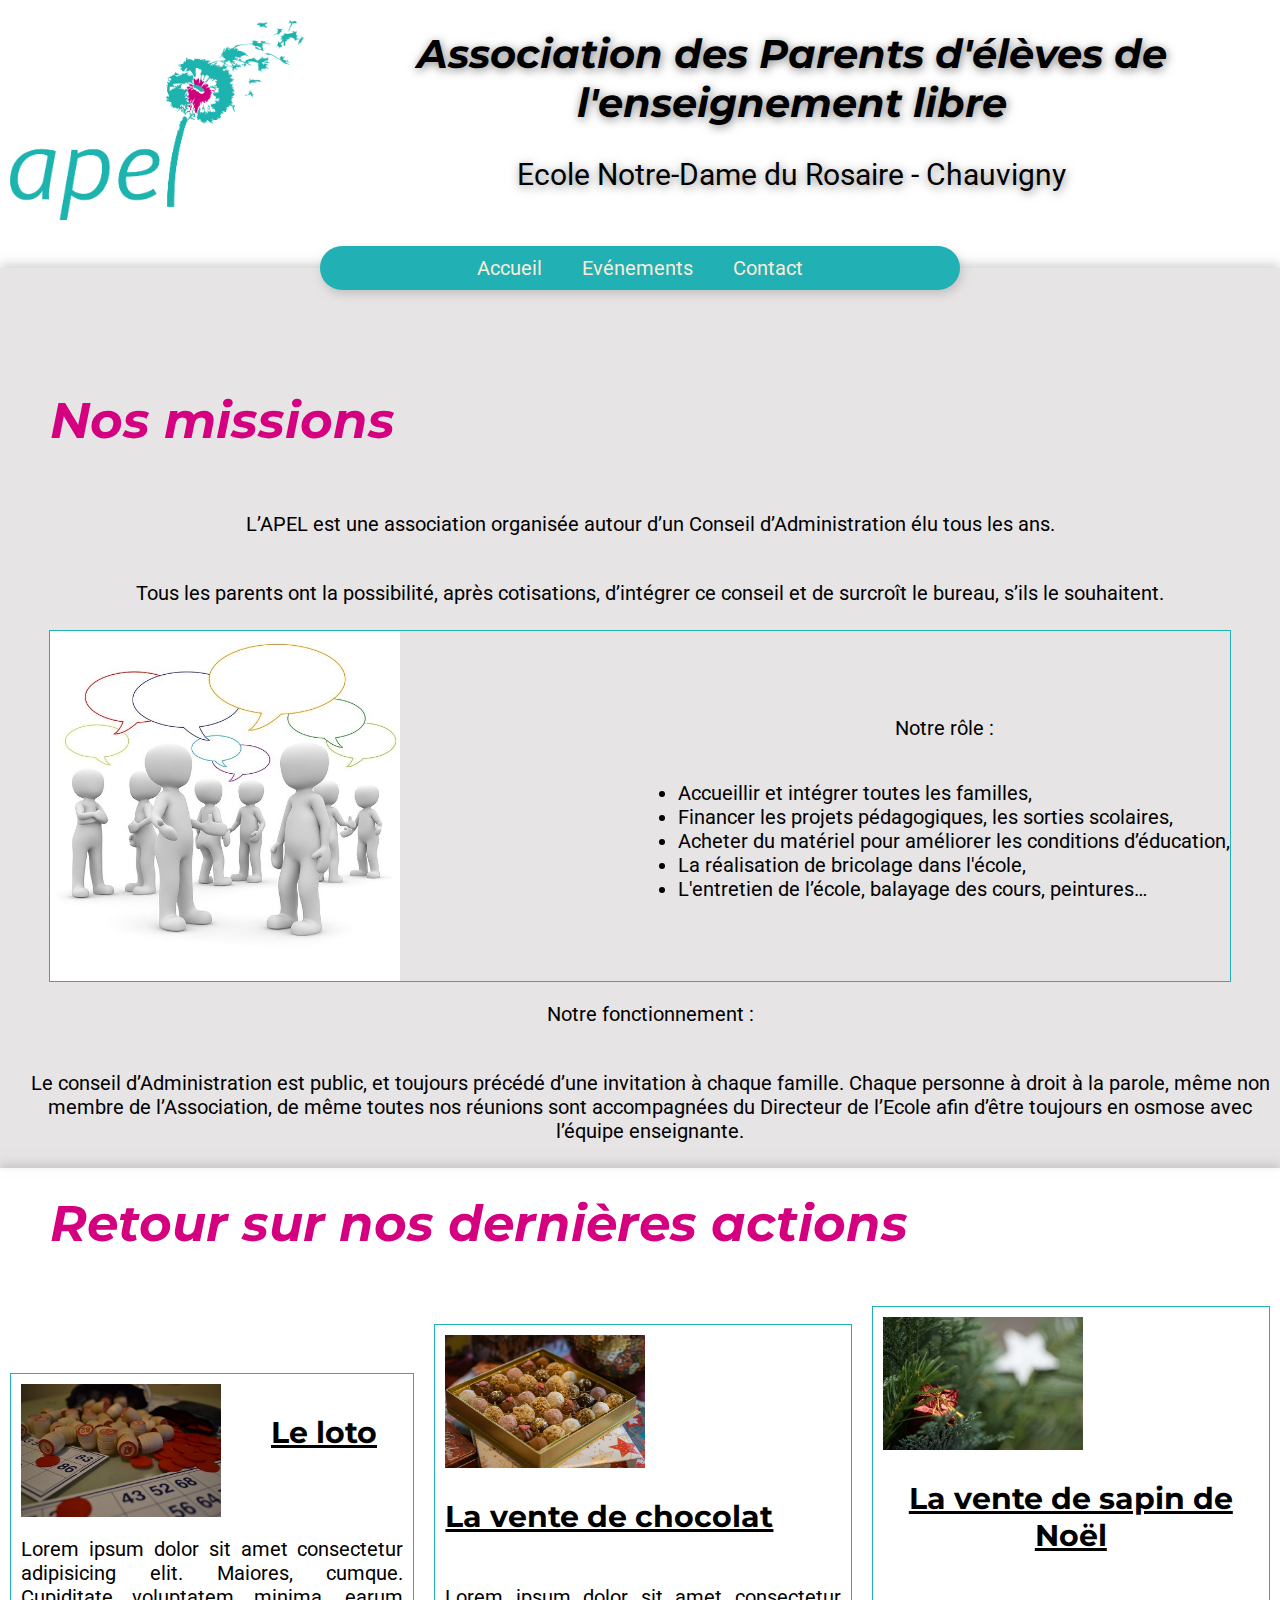
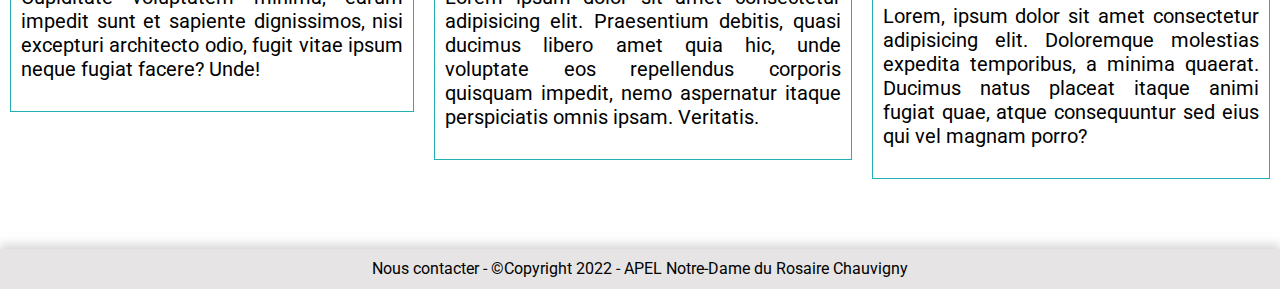
<file: index.html>
<!DOCTYPE html>
<html lang="fr">
<head>
    <meta charset="UTF-8">
    <meta http-equiv="X-UA-Compatible" content="IE=edge">
    <meta name="viewport" content="width=device-width, initial-scale=1.0">
    <meta name="description" content="Retrouvez toutes les informations et actualités concernant l'APEL de l'école Notre Dame du Rosaire sur ce site">
    <link rel="stylesheet" href="/assets/css/style.css" type="text/css">
    <title>APEL Notre-Dame du Rosaire Chauvigny</title>

</head>
<body>
    <header>
        <div><img src="/assets/img/logo-APEL.jpg" alt="LogoAPEL"><a href="index.html"></a></img></div>
        <div>
            <h1>Association des Parents d'élèves de l'enseignement libre</h1>
            <p>Ecole Notre-Dame du Rosaire - Chauvigny</p>
        </div>  
    </header>
    <nav>
        <ul>
            <li><a href="./index.html" title="Accueil - APEL Notre-Dame du Rosaire Chauvigny">Accueil</a></li>
            <li><a href="./evenement.html" title="Evénements - APEL Notre-Dame du Rosaire Chauvigny">Evénements</a></li>
            <li><a href="./contact.html" title="Contact - APEL Notre-Dame du Rosaire Chauvigny">Contact</a></li>
        </ul>
    </nav>
    <section id="role">
        <h2>Nos missions</h2>
        <p>L’APEL est une association organisée autour d’un Conseil d’Administration élu tous les ans.</p>
        <p>Tous les parents ont la possibilité, après cotisations, d’intégrer ce conseil et de surcroît le bureau, s’ils le souhaitent.</p>
        <div class="imgplusliste">
            <img src="/assets/img/photo-réunion.jpg" alt="réunion">
            <div class="textrole">
                <p>Notre rôle : </p>
                <ul>
                    <li>Accueillir et intégrer toutes les familles,</li>
                    <li>Financer les projets pédagogiques, les sorties scolaires,</li>
                    <li>Acheter du matériel pour améliorer les conditions d’éducation,</li>
                    <li>La réalisation de bricolage dans l'école,</li>
                    <li>L'entretien de l’école, balayage des cours, peintures…</li>
                </ul>
            </div>
        </div>
        <p>Notre fonctionnement :</p>
        <p>Le conseil d’Administration est public, et toujours précédé d’une invitation à chaque famille. Chaque personne à droit à la parole, même non membre de l’Association, de même toutes nos réunions sont accompagnées du Directeur de l’Ecole afin d’être toujours en osmose avec l’équipe enseignante.</p>
    </section>
    <section id="actions">
        <div class="container">
            <h2>Retour sur nos dernières actions</h2>
        </div>
        <div class="articles">
            <article>
                <div class="loto">
                    <img src="/assets/img/photo-loto.jpg" alt="photo du loto">
                    <h3>Le loto</h3>
                </div>  
                <p>Lorem ipsum dolor sit amet consectetur adipisicing elit. Maiores, cumque. Cupiditate voluptatem minima, earum impedit sunt et sapiente dignissimos, nisi excepturi architecto odio, fugit vitae ipsum neque fugiat facere? Unde!</p>
            </article>
            <article>
                <div class="chocolat">
                    <img src="/assets/img/photo-chocolats.jpg" alt="photo de chocolats">
                    <h3>La vente de chocolat</h3>
                </div>  
                <p>Lorem ipsum dolor sit amet consectetur adipisicing elit. Praesentium debitis, quasi ducimus libero amet quia hic, unde voluptate eos repellendus corporis quisquam impedit, nemo aspernatur itaque perspiciatis omnis ipsam. Veritatis.</p>
            </article>
            <article>
                <div class="sapin">
                    <img src="/assets/img/photo-sapin.jpg" alt="photo de sapin">
                    <h3>La vente de sapin de Noël</h3>
                </div>    
                <p>Lorem, ipsum dolor sit amet consectetur adipisicing elit. Doloremque molestias expedita temporibus, a minima quaerat. Ducimus natus placeat itaque animi fugiat quae, atque consequuntur sed eius qui vel magnam porro?</p>
            </article>
        </div>
    </div>
    </section>
    <footer>
        <div class="copyright">
            <a href="./contact.html" title="Contact - APEL Notre-Dame du Rosaire Chauvigny">Nous contacter</a> - ©Copyright 2022 - APEL Notre-Dame du Rosaire Chauvigny
        </div>
    </footer>
</body>
</html>
</file>
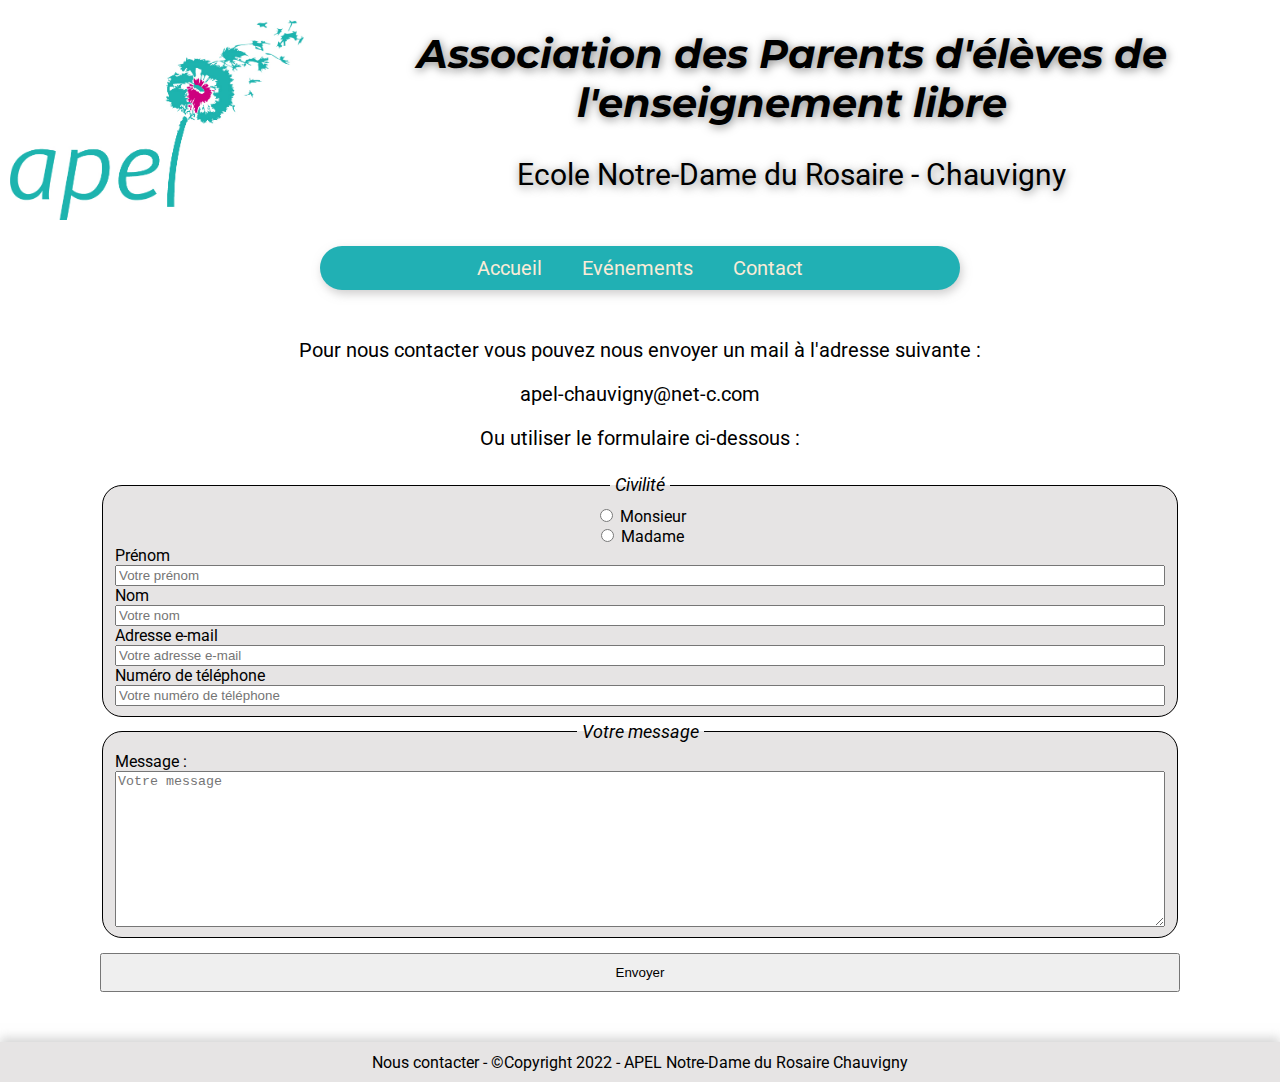
<file: contact.html>
<!DOCTYPE html>
<html lang="fr">
<head>
    <meta charset="UTF-8">
    <meta http-equiv="X-UA-Compatible" content="IE=edge">
    <meta name="viewport" content="width=device-width, initial-scale=1.0">
    <meta name="description" content="Retrouvez toutes les informations et actualités concernant l'APEL de l'école Notre Dame du Rosaire sur ce site">
    <link rel="stylesheet" href="/assets/css/style.css" type="text/css">
    <title>Contact - APEL Notre-Dame du Rosaire Chauvigny</title>

</head>
<body>
    <header>
        <div><img src="/assets/img/logo-APEL.jpg" alt="LogoAPEL"><a href="index.html"></a></img></div>
        <div>
            <h1>Association des Parents d'élèves de l'enseignement libre</h1>
            <p>Ecole Notre-Dame du Rosaire - Chauvigny</p>
        </div>  
    </header>
    <nav>
        <ul>
            <li><a href="./index.html" title="Accueil - APEL Notre-Dame du Rosaire Chauvigny">Accueil</a></li>
            <li><a href="./evenement.html" title="Evénements - APEL Notre-Dame du Rosaire Chauvigny">Evénements</a></li>
            <li><a href="./contact.html" title="Contact - APEL Notre-Dame du Rosaire Chauvigny">Contact</a></li>
        </ul>
    </nav>
    <main class="contact">
        <p>Pour nous contacter vous pouvez nous envoyer un mail à l'adresse suivante :</p>
        <a href="mailto:apel-chauvigny@net-c.com">apel-chauvigny@net-c.com</a>
        <p>Ou utiliser le formulaire ci-dessous :</p>
        <form action="contact.php" method="post">
            <fieldset>
                <legend>Civilité</legend>
                <div>
                    <input type="radio" id="Mr" name="civilite" value="Mr">
                    <label for="Mr" class="inline-label">Monsieur</label>
                </div>
                <div>
                    <input type="radio" id="Mme" name="civilite" value="Mme">
                    <label for="Mme" class="inline-label">Madame</label>
                </div>
                <label for="firstName">Prénom</label>
                <input type="text" name="firstName" id="firstName" required placeholder="Votre prénom">
        
                <label for="lastName">Nom</label>
                <input type="text" name="lastName" id="lastName" required placeholder="Votre nom">
        
                <label for="email">Adresse e-mail</label>
                <input type="email" name="email" id="email" required placeholder="Votre adresse e-mail">
        
                <label for="phoneNumber">Numéro de téléphone</label>
                <input type="tel" name="phoneNumber" id="phoneNumber" placeholder="Votre numéro de téléphone">
            </fieldset>
            <fieldset>
                <legend>Votre message</legend>
                <label for="message">Message :</label>
                <textarea name="address" id="address" cols="30" rows="10" placeholder="Votre message"></textarea>
            </fieldset>
        
            <button type="submit">Envoyer</button>
        </form>
    </main>
    <footer>
        <div class="copyright">
            <a href="./contact.html" title="Contact - APEL Notre-Dame du Rosaire Chauvigny">Nous contacter</a> - ©Copyright 2022 - APEL Notre-Dame du Rosaire Chauvigny
        </div>
    </footer>
</body>
</html>
</file>
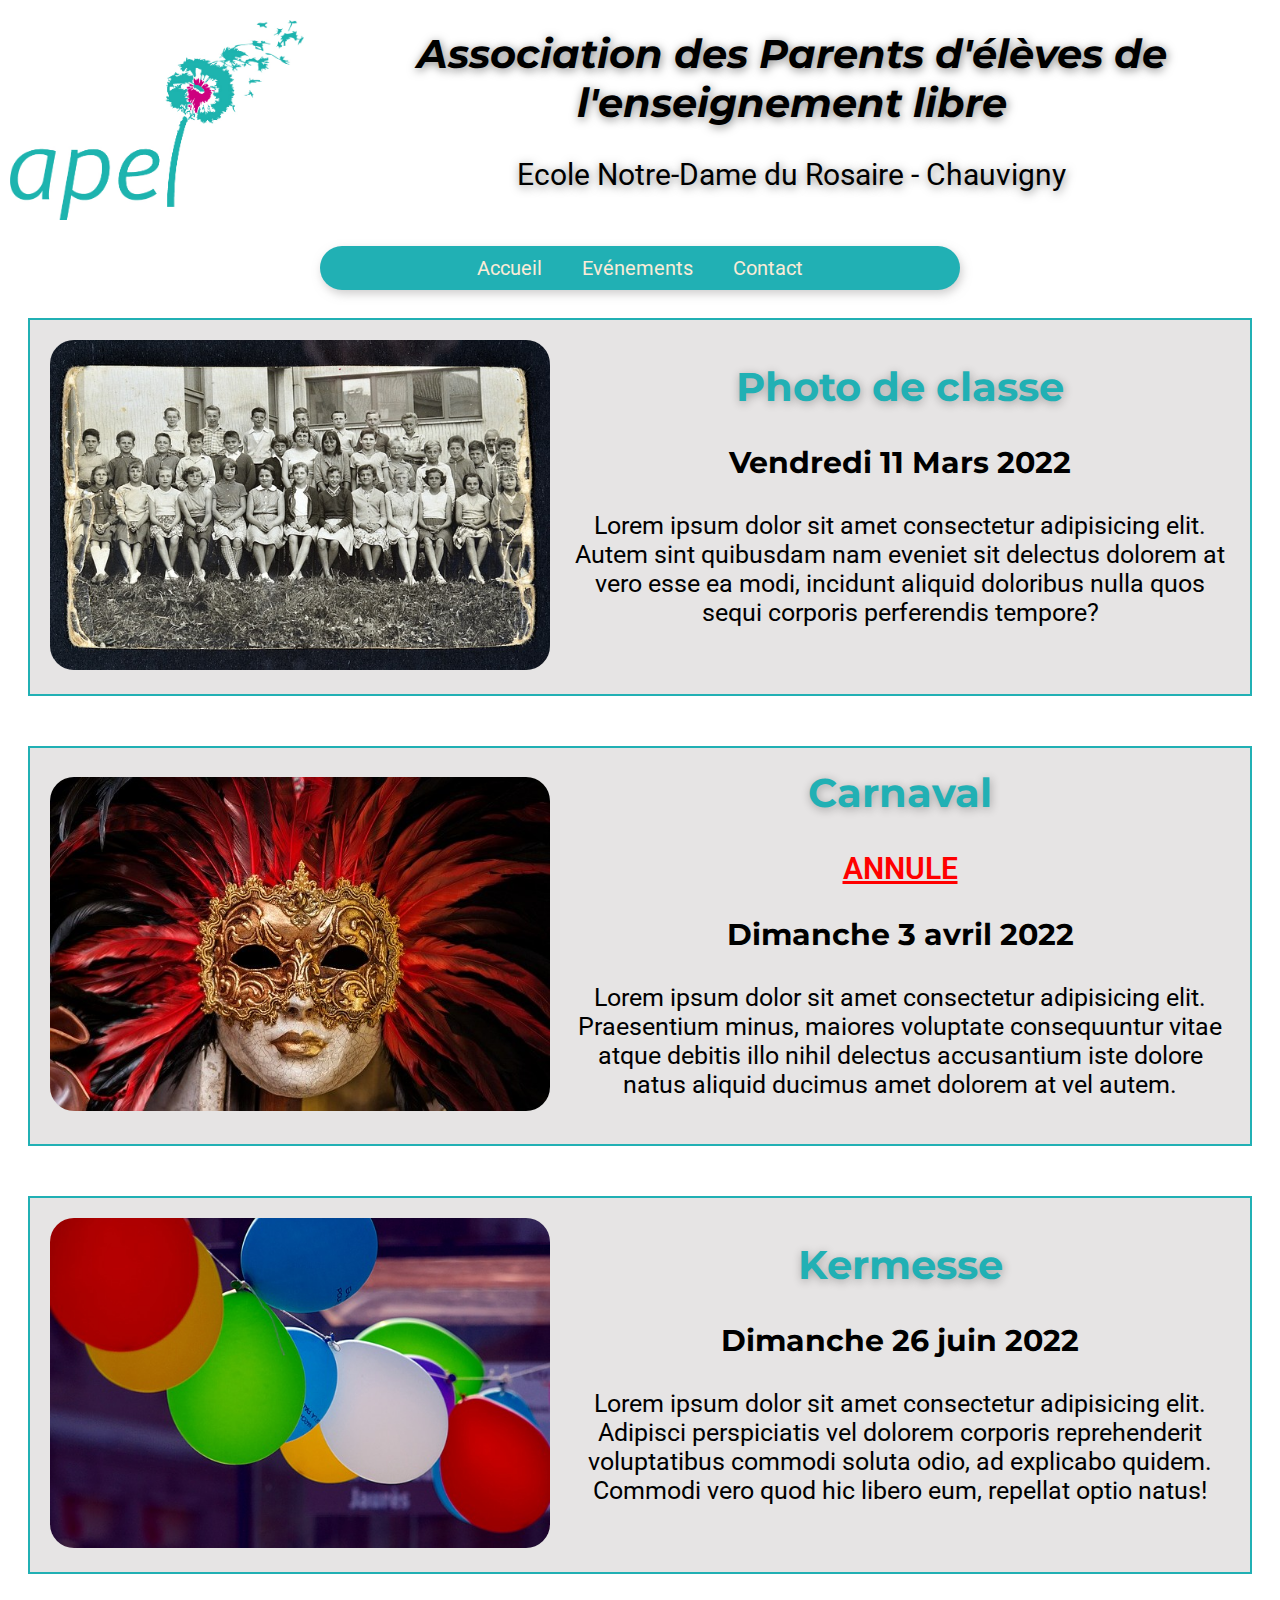
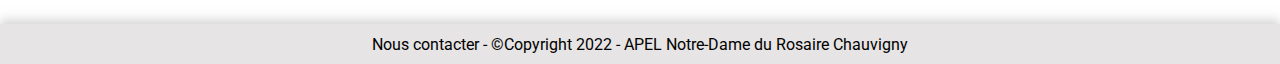
<file: evenement.html>
<!DOCTYPE html>
<html lang="fr">
<head>
    <meta charset="UTF-8">
    <meta http-equiv="X-UA-Compatible" content="IE=edge">
    <meta name="viewport" content="width=device-width, initial-scale=1.0">
    <meta name="description" content="Retrouvez toutes les informations et actualités concernant l'APEL de l'école Notre Dame du Rosaire sur ce site">
    <link rel="stylesheet" href="/assets/css/style.css" type="text/css">
    <title>Evénements - APEL Notre-Dame du Rosaire Chauvigny</title>

</head>
<body>
    <header>
        <div><img src="/assets/img/logo-APEL.jpg" alt="LogoAPEL"><a href="index.html"></a></img></div>
        <div>
            <h1>Association des Parents d'élèves de l'enseignement libre</h1>
            <p>Ecole Notre-Dame du Rosaire - Chauvigny</p>
        </div>  
    </header>
    <nav>
        <ul>
            <li><a href="./index.html" title="Accueil - APEL Notre-Dame du Rosaire Chauvigny">Accueil</a></li>
            <li><a href="./evenement.html" title="Evénements - APEL Notre-Dame du Rosaire Chauvigny">Evénements</a></li>
            <li><a href="./contact.html" title="Contact - APEL Notre-Dame du Rosaire Chauvigny">Contact</a></li>
        </ul>
    </nav>
    <main class="evenement">
        <article>
            <div>
                <img src="/assets/img/photo-de-classe.jpg" alt="ancienne photo de classe"></img>
            </div>
            <div>
                <h2>Photo de classe</h2>
                <h3>Vendredi 11 Mars 2022</h3>
                <p>Lorem ipsum dolor sit amet consectetur adipisicing elit. Autem sint quibusdam nam eveniet sit delectus dolorem at vero esse ea modi, incidunt aliquid doloribus nulla quos sequi corporis perferendis tempore?</p>
            </div>
        </article>
        <article>
            <div>
                <img src="/assets/img/photo-carnaval.jpg" alt="photo d'un masque vénicien"></img>
            </div>
            <div>
                <h2>Carnaval</h2> 
                <p class="annule">ANNULE</p>
                <h3>Dimanche 3 avril 2022</h3>
                <p>Lorem ipsum dolor sit amet consectetur adipisicing elit. Praesentium minus, maiores voluptate consequuntur vitae atque debitis illo nihil delectus accusantium iste dolore natus aliquid ducimus amet dolorem at vel autem.</p>
            </div>
        </article>
        <article>
            <div>
                <img src="/assets/img/photo-kermesse.jpg" alt="photo de ballons"></img>
            </div>
            <div>
                <h2>Kermesse</h2>
                <h3>Dimanche 26 juin 2022</h3>
                <p>Lorem ipsum dolor sit amet consectetur adipisicing elit. Adipisci perspiciatis vel dolorem corporis reprehenderit voluptatibus commodi soluta odio, ad explicabo quidem. Commodi vero quod hic libero eum, repellat optio natus!</p>
            </div>
        </article>
    </main>
    <footer>
        <div class="copyright">
            <a href="./contact.html" title="Contact - APEL Notre-Dame du Rosaire Chauvigny">Nous contacter</a> - ©Copyright 2022 - APEL Notre-Dame du Rosaire Chauvigny
        </div>
    </footer>
</body>
</html>
</file>
<file: assets/css/style.css>
@charset "UTF-8";
@import url("https://fonts.googleapis.com/css2?family=Montserrat:wght@100;200;300;400;500;600;700;800;900&family=Roboto:wght@100;300;400;500;700;900&display=swap");
body {
  margin: 0;
  max-width: 100%;
  font-family: "Roboto", sans-serif;
}

h1,
h2,
h3 {
  font-family: "Montserrat", sans-serif;
}

/* début du layout du header*/
header {
  position: relative;
  display: flex;
  justify-content: space-around;
  align-items: center;
  flex-direction: column;
  max-width: 100%;
}
header img {
  height: 200px;
  width: auto;
  padding-top: 20px;
  align-items: center;
}
header h1 {
  font-size: 40px;
  font-style: italic;
  text-shadow: 1px 2px 10px rgba(7, 7, 7, 0.5);
  text-align: center;
}
header p {
  font-size: 30px;
  text-shadow: 1px 2px 10px rgba(7, 7, 7, 0.5);
  text-align: center;
}

@media screen and (min-width: 768px) {
  header {
    flex-direction: row;
  }
  header img {
    padding-left: 10px;
  }
}
@media screen and (min-width: 1440px) {
  header img {
    height: 300px;
    width: auto;
    margin-left: 30px;
  }
  header h1 {
    font-size: 55px;
  }
  header p {
    font-size: 40px;
  }
}
@media screen and (min-width: 2560px) {
  header img {
    height: 500px;
    width: auto;
  }
  header h1 {
    font-size: 70px;
  }
  header p {
    font-size: 55px;
  }
}
/* fin du layout du header*/
/* début du layout de la nav*/
nav {
  position: relative;
  display: flex;
  justify-content: center;
  margin: 0 auto;
  background-color: #21b0b4;
  color: azure;
  width: calc(100% - 20px);
  border-radius: 50px;
  box-shadow: 2px 4px 10px rgba(160, 158, 158, 0.5);
  transform: translateY(50%);
  margin: 0 10px;
}
nav ul {
  display: flex;
  justify-content: space-between;
  padding: 10px;
  margin: 0;
}
nav ul li {
  list-style: none;
  padding: 0 10px;
  margin: 0 10px;
  font-size: 16px;
}
nav ul li a {
  color: antiquewhite;
  text-decoration: none;
}
nav ul li a:hover {
  color: #d5007f;
  text-decoration: underline;
}

@media screen and (min-width: 768px) {
  nav {
    width: 50%;
    margin: 0 auto;
  }
  nav ul li {
    font-size: 20px;
  }
}
@media screen and (min-width: 1024px) {
  nav {
    width: 50%;
    margin: 0 auto;
  }
  nav ul li {
    font-size: 20px;
  }
}
@media screen and (min-width: 1440px) {
  nav ul li {
    font-size: 30px;
  }
}
@media screen and (min-width: 2560px) {
  nav ul {
    display: flex;
    justify-content: space-around;
  }
  nav ul li {
    font-size: 50px;
    padding: 0 40px;
  }
}
/* fin du layout de la nav*/
/* début du layout page index */
#role {
  background-color: #e6e4e4;
  margin: 0 auto;
  padding-top: 80px;
  box-shadow: 0px -4px 10px rgba(167, 167, 167, 0.5);
  max-width: 100%;
  display: flex;
  flex-direction: column;
}
#role h2 {
  color: #d5007f;
  font-size: 50px;
  padding-left: 50px;
  font-style: italic;
}
#role p {
  font-size: 20px;
  padding-left: 20px;
  padding-bottom: 25px;
  padding-top: 0px;
  text-align: center;
  margin-bottom: 0;
}
#role .imgplusliste {
  border: 1px solid #21b0b4;
  display: flex;
  flex-direction: column;
  align-items: center;
  max-width: 100%;
}
#role .imgplusliste img {
  width: 200px;
  height: 200px;
}
#role .imgplusliste ul {
  padding-left: 20px;
}
#role .imgplusliste ul li {
  font-size: 20px;
}

@media screen and (min-width: 768px) {
  #role .imgplusliste {
    flex-direction: row;
  }
  #role .imgplusliste ul {
    padding-left: 40px;
  }
}
@media screen and (min-width: 1024px) {
  #role .imgplusliste {
    flex-direction: row;
    width: calc(100% - 100px);
    margin: 0 auto;
    display: flex;
    justify-content: space-between;
  }
  #role .imgplusliste ul {
    padding-left: 40px;
  }
  #role .imgplusliste img {
    width: 350px;
    height: 350px;
  }
}
@media screen and (min-width: 1440px) {
  #role p {
    font-size: 25px;
  }
  #role .imgplusliste {
    flex-direction: row;
    width: calc(100% - 500px);
    margin: 0 auto;
    display: flex;
    justify-content: space-between;
  }
  #role .imgplusliste ul {
    padding-left: 40px;
  }
  #role .imgplusliste ul li {
    font-size: 25px;
  }
  #role .imgplusliste img {
    width: 350px;
    height: 350px;
  }
}
@media screen and (min-width: 2560px) {
  #role h2 {
    font-size: 90px;
  }
  #role p {
    font-size: 40px;
  }
  #role .imgplusliste {
    flex-direction: row;
    width: calc(100% - 1000px);
    margin: 0 auto;
    display: flex;
    justify-content: space-between;
  }
  #role .imgplusliste ul {
    padding-left: 40px;
  }
  #role .imgplusliste ul li {
    font-size: 40px;
  }
  #role .imgplusliste img {
    width: 500px;
    height: auto;
  }
}
#actions {
  box-shadow: 0px -4px 10px rgba(167, 167, 167, 0.5);
  min-width: 100%;
}
#actions h2 {
  color: #d5007f;
  font-size: 50px;
  padding-left: 50px;
  padding-top: 25px;
  font-style: italic;
  margin-top: 0;
}
#actions .articles {
  display: flex;
  justify-content: space-between;
  align-items: center;
  flex-direction: column;
}
#actions .articles article {
  border: 1px solid #21b0b4;
  margin: 10px;
  padding: 10px;
  height: auto;
  width: auto;
  margin-bottom: 70px;
}
#actions .articles article div {
  display: flex;
  justify-content: space-around;
}
#actions .articles article div img {
  width: 100px;
  height: auto;
}
#actions .articles article div h3 {
  font-size: 30px;
  text-decoration: underline;
  text-align: center;
}
#actions .articles article p {
  text-align: justify;
  font-size: 20px;
}

@media screen and (min-width: 768px) {
  #actions .articles article div {
    display: flex;
    justify-content: flex-start;
  }
  #actions .articles article div img {
    width: 150px;
    height: auto;
  }
}
@media screen and (min-width: 1024px) {
  #actions .articles {
    flex-direction: row;
  }
  #actions .articles article div {
    display: flex;
    justify-content: flex-start;
    flex-wrap: wrap;
  }
  #actions .articles article div img {
    width: 200px;
    height: auto;
    padding-right: 50px;
  }
}
@media screen and (min-width: 1440px) {
  #actions .articles {
    align-items: stretch;
  }
  #actions .articles article {
    min-height: 100%;
  }
  #actions .articles article .loto {
    flex-direction: column;
  }
  #actions .articles article .loto h3 {
    text-align: start;
  }
  #actions .articles article .chocolat {
    flex-direction: column;
  }
  #actions .articles article .chocolat h3 {
    text-align: start;
  }
  #actions .articles article .sapin {
    flex-direction: column;
  }
  #actions .articles article .sapin h3 {
    text-align: start;
  }
}
@media screen and (min-width: 2560px) {
  #actions h2 {
    font-size: 90px;
  }
  #actions .articles article div {
    flex-wrap: nowrap;
  }
  #actions .articles article div img {
    width: 300px;
    height: auto;
    padding-right: 100px;
  }
  #actions .articles article div h3 {
    font-size: 50px;
  }
  #actions .articles article p {
    font-size: 40px;
  }
}
/* fin du layout page index */
/* début du layout page evenement*/
.evenement article {
  border: 2px solid #21b0b4;
  display: flex;
  flex-direction: column;
  align-items: center;
  width: calc(100% - 20px);
  margin: 50px auto;
  padding: 20px;
  background-color: #e6e4e4;
  text-align: center;
}
.evenement article img {
  width: 300px;
  border-radius: 24px;
}
.evenement article h2 {
  font-size: 40px;
  margin-top: 0;
  color: #21b0b4;
  text-shadow: 1px 2px 10px rgba(7, 7, 7, 0.3);
}
.evenement article h3 {
  font-size: 30px;
}
.evenement article .annule {
  color: red;
  text-decoration: underline;
  font-weight: 600;
  font-size: 30px;
}
.evenement article p {
  font-size: 25px;
}

@media screen and (min-width: 1024px) {
  .evenement article {
    display: flex;
    justify-content: space-around;
    flex-direction: row;
    align-items: center;
    width: calc(100% - 100px);
  }
  .evenement article img {
    margin-right: 20px;
    width: 500px;
  }
}
@media screen and (min-width: 2560px) {
  .evenement article img {
    margin-right: 20px;
    width: 750px;
  }
  .evenement article h2 {
    font-size: 70px;
  }
  .evenement article h3 {
    font-size: 60px;
  }
  .evenement article .annule {
    font-weight: 800;
    font-size: 50px;
  }
  .evenement article p {
    font-size: 40px;
  }
}
/*fin du layout page evenement */
/* début du layout page contact*/
.contact {
  margin-top: 70px auto;
  text-align: center;
}
.contact p {
  font-size: 20px;
  text-align: center;
}
.contact a {
  font-size: 20px;
  color: black;
  text-decoration: none;
}
.contact a:hover {
  text-decoration: underline;
}
.contact form {
  display: flex;
  flex-direction: column;
}
.contact form fieldset {
  border: 1px solid black;
  border-radius: 20px;
  background-color: #e6e4e4;
  display: flex;
  flex-direction: column;
}
.contact form fieldset legend {
  font-style: italic;
  font-size: 1.1em;
  padding: 5px;
}
.contact form fieldset label {
  text-align: left;
}
.contact form button {
  padding: 10px;
  margin-top: 15px;
  transition: all 0.3s ease-in-out;
}
.contact form button:hover {
  background-color: #21b0b4;
  color: antiquewhite;
}

@media screen and (min-width: 1024px) {
  .contact {
    margin-top: 70px;
    margin-bottom: 50px;
  }
  .contact form {
    margin: 0 auto;
    width: calc(100% - 200px);
  }
}
@media screen and (min-width: 1440px) {
  .contact p {
    font-size: 20px;
  }
  .contact a {
    font-size: 20px;
  }
  .contact form {
    margin: 0 auto;
    width: calc(100% - 400px);
    font-size: 20px;
  }
  .contact form fieldset input {
    font-size: 20px;
  }
  .contact form fieldset textarea {
    font-size: 20px;
  }
  .contact form button {
    font-size: 20px;
  }
}
@media screen and (min-width: 2560px) {
  .contact p {
    font-size: 40px;
  }
  .contact a {
    font-size: 40px;
  }
  .contact form {
    margin: 0 auto;
    width: calc(100% - 600px);
    font-size: 40px;
  }
  .contact form fieldset input {
    font-size: 40px;
  }
  .contact form fieldset textarea {
    font-size: 40px;
  }
  .contact form button {
    font-size: 40px;
  }
}
/*fin du layout page contact*/
/* début du layout du footer*/
footer {
  background-color: #e6e4e4;
  height: 40px;
  display: flex;
  justify-content: center;
  align-items: center;
  box-shadow: 0px -4px 10px rgba(167, 167, 167, 0.5);
  max-width: 100%;
  text-align: center;
}
footer a {
  color: black;
  text-decoration: none;
}
footer a:hover {
  text-decoration: underline;
}

@media screen and (min-width: 1440px) {
  footer {
    font-size: 20px;
  }
}
@media screen and (min-width: 2560px) {
  footer {
    font-size: 40px;
  }
}
/* fin du layout du footer*//*# sourceMappingURL=style.css.map */
</file>
